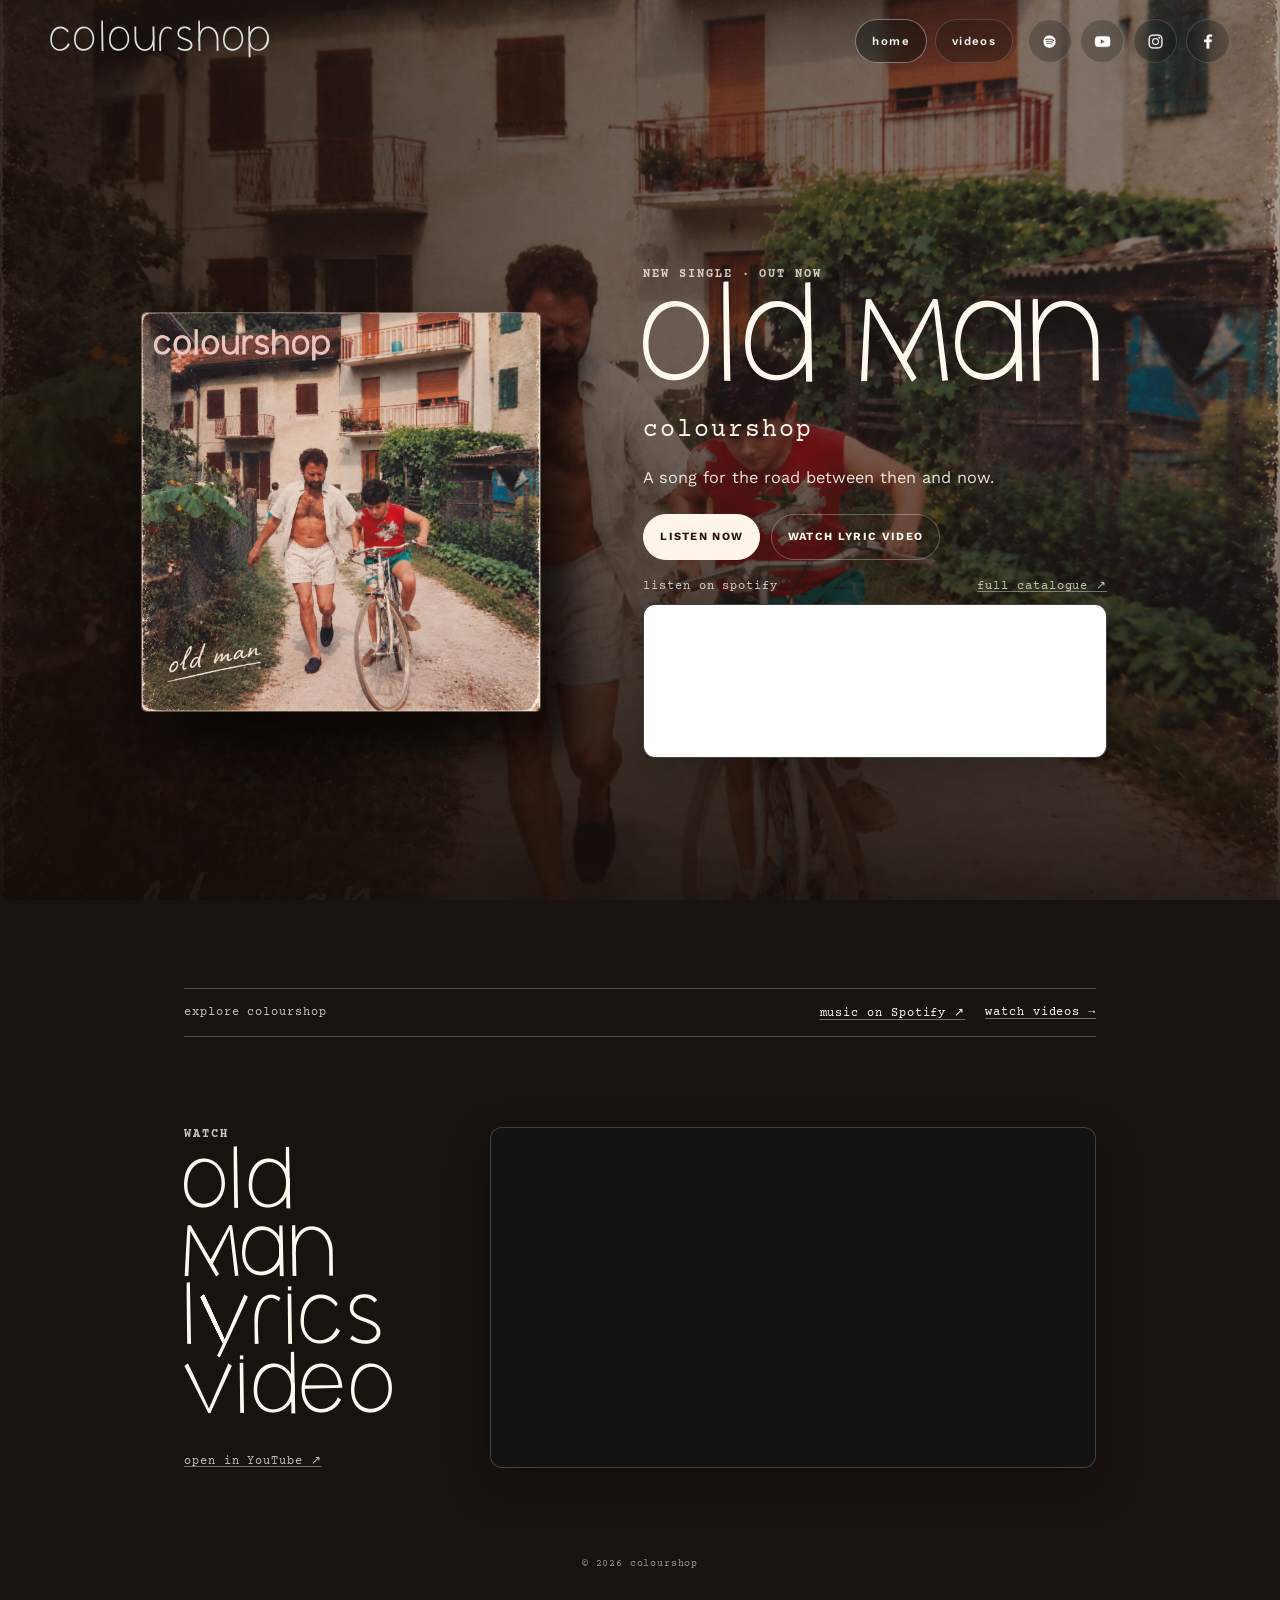
<file: index.html>
<!doctype html>
<html lang="en">
  <head>
    <meta charset="utf-8">
    <meta name="viewport" content="width=device-width, initial-scale=1">
    <title>colourshop — Old Man</title>
    <link rel="canonical" href="https://colourshopmusic.com/">
    <meta
      name="description"
      content="Listen to Old Man, the new single by colourshop, and explore the music and videos."
    >
    <meta name="theme-color" content="#081114">
    <meta property="og:title" content="Old Man — colourshop">
    <meta
      property="og:description"
      content="Listen to Old Man, the new single by colourshop, and explore the music and videos."
    >
    <meta property="og:type" content="website">
    <meta property="og:site_name" content="colourshop">
    <meta property="og:url" content="https://colourshopmusic.com/">
    <meta property="og:image" content="https://colourshopmusic.com/assets/old-man/cover.png">
    <meta property="og:image:alt" content="Old Man single artwork by colourshop">
    <meta name="twitter:card" content="summary_large_image">
    <meta name="twitter:title" content="Old Man — colourshop">
    <meta
      name="twitter:description"
      content="Listen to Old Man, the new single by colourshop, and explore the music and videos."
    >
    <meta name="twitter:image" content="https://colourshopmusic.com/assets/old-man/cover.png">
    <meta name="twitter:image:alt" content="Old Man single artwork by colourshop">
    <link rel="icon" type="image/png" sizes="32x32" href="assets/favicon.png">
    <link rel="icon" href="assets/favicon.ico">
    <link rel="apple-touch-icon" href="assets/apple-touch-icon.png">
    <link rel="preconnect" href="https://fonts.googleapis.com">
    <link rel="preconnect" href="https://fonts.gstatic.com" crossorigin>
    <link
      href="https://fonts.googleapis.com/css2?family=Courier+Prime:wght@400;700&family=Work+Sans:wght@400;500;600;700&display=swap"
      rel="stylesheet"
    >
    <link rel="stylesheet" href="styles.css">
    <script src="site-data.js" defer></script>
    <script src="app.js" defer></script>
  </head>
  <body data-page="home" class="home-release-page">
    <div class="page-shell home-release-shell">
      <video class="home-release-video" autoplay muted loop playsinline poster="assets/old-man/cover.png" aria-hidden="true">
        <source src="assets/old-man/cyclist-loop.mp4" type="video/mp4">
      </video>
      <div class="home-release-overlay" aria-hidden="true"></div>

      <header class="site-header">
        <a class="brand-mark js-brand-mark" href="index.html" aria-label="Go to home">colourshop</a>
        <button
          class="menu-toggle"
          type="button"
          aria-label="Toggle menu"
          aria-controls="header-menu"
          aria-expanded="false"
        >
          <span class="menu-toggle-label">menu</span>
          <span class="menu-toggle-icon" aria-hidden="true">
            <span></span>
            <span></span>
            <span></span>
          </span>
        </button>
        <div class="header-tools" id="header-menu">
          <nav class="site-nav" aria-label="Primary">
            <a class="nav-link is-current" href="index.html">home</a>
            <a class="nav-link" href="videos.html">videos</a>
          </nav>
          <nav class="social-nav" aria-label="Social links">
            <ul class="social-list" id="social-list"></ul>
          </nav>
        </div>
      </header>

      <main class="home-release-home" id="top">
        <section class="home-release-hero" aria-labelledby="home-release-title">
          <div class="home-release-art-wrap">
            <img class="home-release-art" src="assets/old-man/cover.png" width="1254" height="1254" alt="Old Man single artwork by colourshop">
          </div>

          <div class="home-release-details">
            <p class="home-release-eyebrow">new single · out now</p>
            <h1 id="home-release-title">Old Man</h1>
            <p class="home-release-artist">colourshop</p>
            <p class="home-release-copy">A song for the road between then and now.</p>

            <div class="home-release-actions">
              <a class="home-release-action is-primary" href="#listen">listen now</a>
              <a class="home-release-action" href="#watch">watch lyric video</a>
            </div>

            <section class="home-release-listening" id="listen" aria-labelledby="home-spotify-title">
              <div class="home-release-heading">
                <p id="home-spotify-title">listen on spotify</p>
                <a href="https://open.spotify.com/artist/0mDYPJAtrPMVGoYizV9H5j" target="_blank" rel="noreferrer">full catalogue <span aria-hidden="true">↗</span></a>
              </div>
              <div class="home-release-spotify-player">
                <iframe
                  title="Old Man by colourshop on Spotify"
                  src="https://open.spotify.com/embed/album/6I6EpxEYheYLh1aJwRN8vB?utm_source=generator&theme=0"
                  width="100%"
                  height="152"
                  loading="eager"
                  allow="autoplay; clipboard-write; encrypted-media; fullscreen; picture-in-picture"
                ></iframe>
              </div>
            </section>
          </div>
        </section>

        <section class="home-release-explore" aria-label="Explore colourshop">
          <p>explore colourshop</p>
          <div>
            <a href="https://open.spotify.com/artist/0mDYPJAtrPMVGoYizV9H5j" target="_blank" rel="noreferrer">music on Spotify <span aria-hidden="true">↗</span></a>
            <a href="videos.html">watch videos <span aria-hidden="true">→</span></a>
          </div>
        </section>

        <section class="home-release-watch" id="watch" aria-labelledby="home-youtube-title">
          <div class="home-release-watch-copy">
            <p class="home-release-eyebrow">watch</p>
            <h2 id="home-youtube-title">Old Man<br>lyrics video</h2>
            <a href="https://youtu.be/1fKq2vUXxnk?is=Atu0GSUDXbwMgeT8" target="_blank" rel="noreferrer">open in YouTube <span aria-hidden="true">↗</span></a>
          </div>
          <div class="home-release-youtube-player">
            <iframe
              title="Old Man by colourshop on YouTube"
              src="https://www.youtube-nocookie.com/embed/1fKq2vUXxnk?rel=0"
              loading="lazy"
              allow="accelerometer; autoplay; clipboard-write; encrypted-media; gyroscope; picture-in-picture; web-share"
              referrerpolicy="strict-origin-when-cross-origin"
              allowfullscreen
            ></iframe>
          </div>
        </section>

        <p class="home-release-footer">© 2026 colourshop</p>
      </main>
    </div>
  </body>
</html>
</file>
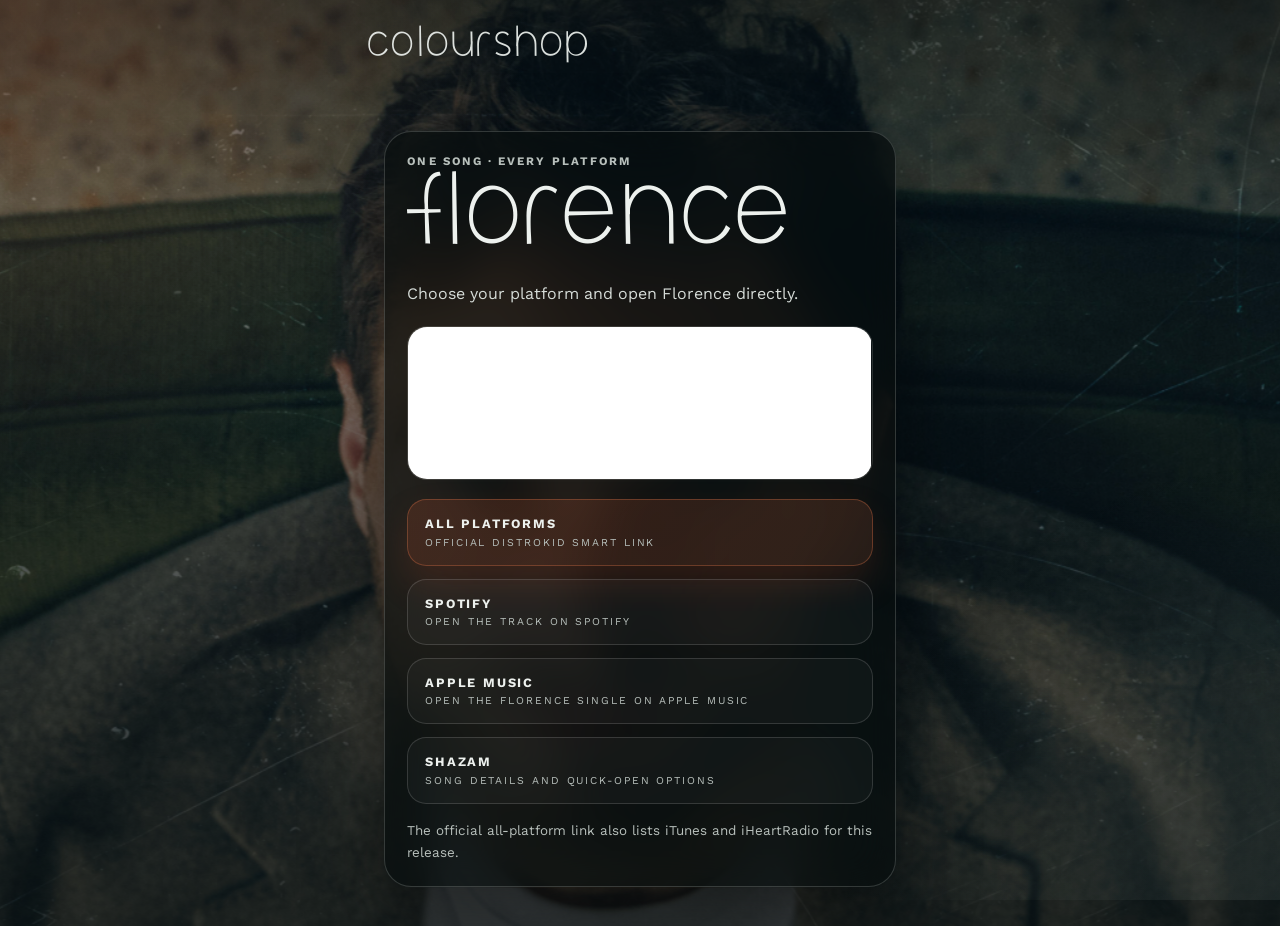
<file: florence/index.html>
<!doctype html>
<html lang="en">
  <head>
    <meta charset="utf-8">
    <meta name="viewport" content="width=device-width, initial-scale=1">
    <title>Florence | colourshop</title>
    <link rel="canonical" href="https://colourshopmusic.com/florence/">
    <meta
      name="description"
      content="One page with streaming links for Florence by colourshop."
    >
    <meta name="theme-color" content="#081114">
    <meta property="og:title" content="Florence | colourshop">
    <meta
      property="og:description"
      content="One page with streaming links for Florence by colourshop."
    >
    <meta property="og:type" content="website">
    <meta property="og:site_name" content="colourshop">
    <meta property="og:url" content="https://colourshopmusic.com/florence/">
    <meta property="og:image" content="https://colourshopmusic.com/assets/share-preview.png">
    <meta property="og:image:width" content="1200">
    <meta property="og:image:height" content="630">
    <meta property="og:image:alt" content="colourshop official music site">
    <meta name="twitter:card" content="summary_large_image">
    <meta name="twitter:title" content="Florence | colourshop">
    <meta
      name="twitter:description"
      content="One page with streaming links for Florence by colourshop."
    >
    <meta name="twitter:image" content="https://colourshopmusic.com/assets/share-preview.png">
    <meta name="twitter:image:alt" content="colourshop official music site">
    <link rel="icon" type="image/png" sizes="32x32" href="../assets/favicon.png">
    <link rel="icon" href="../assets/favicon.ico">
    <link rel="apple-touch-icon" href="../assets/apple-touch-icon.png">
    <link rel="preconnect" href="https://fonts.googleapis.com">
    <link rel="preconnect" href="https://fonts.gstatic.com" crossorigin>
    <link
      href="https://fonts.googleapis.com/css2?family=Courier+Prime:wght@400;700&family=Work+Sans:wght@400;500;600;700&display=swap"
      rel="stylesheet"
    >
    <link rel="stylesheet" href="../styles.css">
    <script src="../site-data.js" defer></script>
    <script src="../app.js" defer></script>
  </head>
  <body data-page="florence">
    <div class="page-shell">
      <div class="page-background" aria-hidden="true"></div>
      <div class="page-wash" aria-hidden="true"></div>

      <main class="song-landing">
        <a class="brand-mark js-brand-mark song-brand" href="../index.html" aria-label="Go to home">
          colourshop
        </a>

        <section class="song-card" aria-labelledby="song-page-title">
          <p class="song-page-kicker" id="song-page-kicker">one song · every platform</p>
          <h1 class="song-link-title" id="song-page-title">Florence</h1>
          <p class="song-link-copy" id="song-page-summary">
            Choose your platform and open Florence directly.
          </p>

          <div class="song-preview">
            <iframe
              id="song-preview-frame"
              loading="lazy"
              allow="autoplay; clipboard-write; encrypted-media; fullscreen; picture-in-picture"
            ></iframe>
          </div>

          <div class="song-link-list" id="song-link-list"></div>
          <p class="song-link-note" id="song-page-note" hidden></p>
        </section>
      </main>
    </div>
  </body>
</html>
</file>
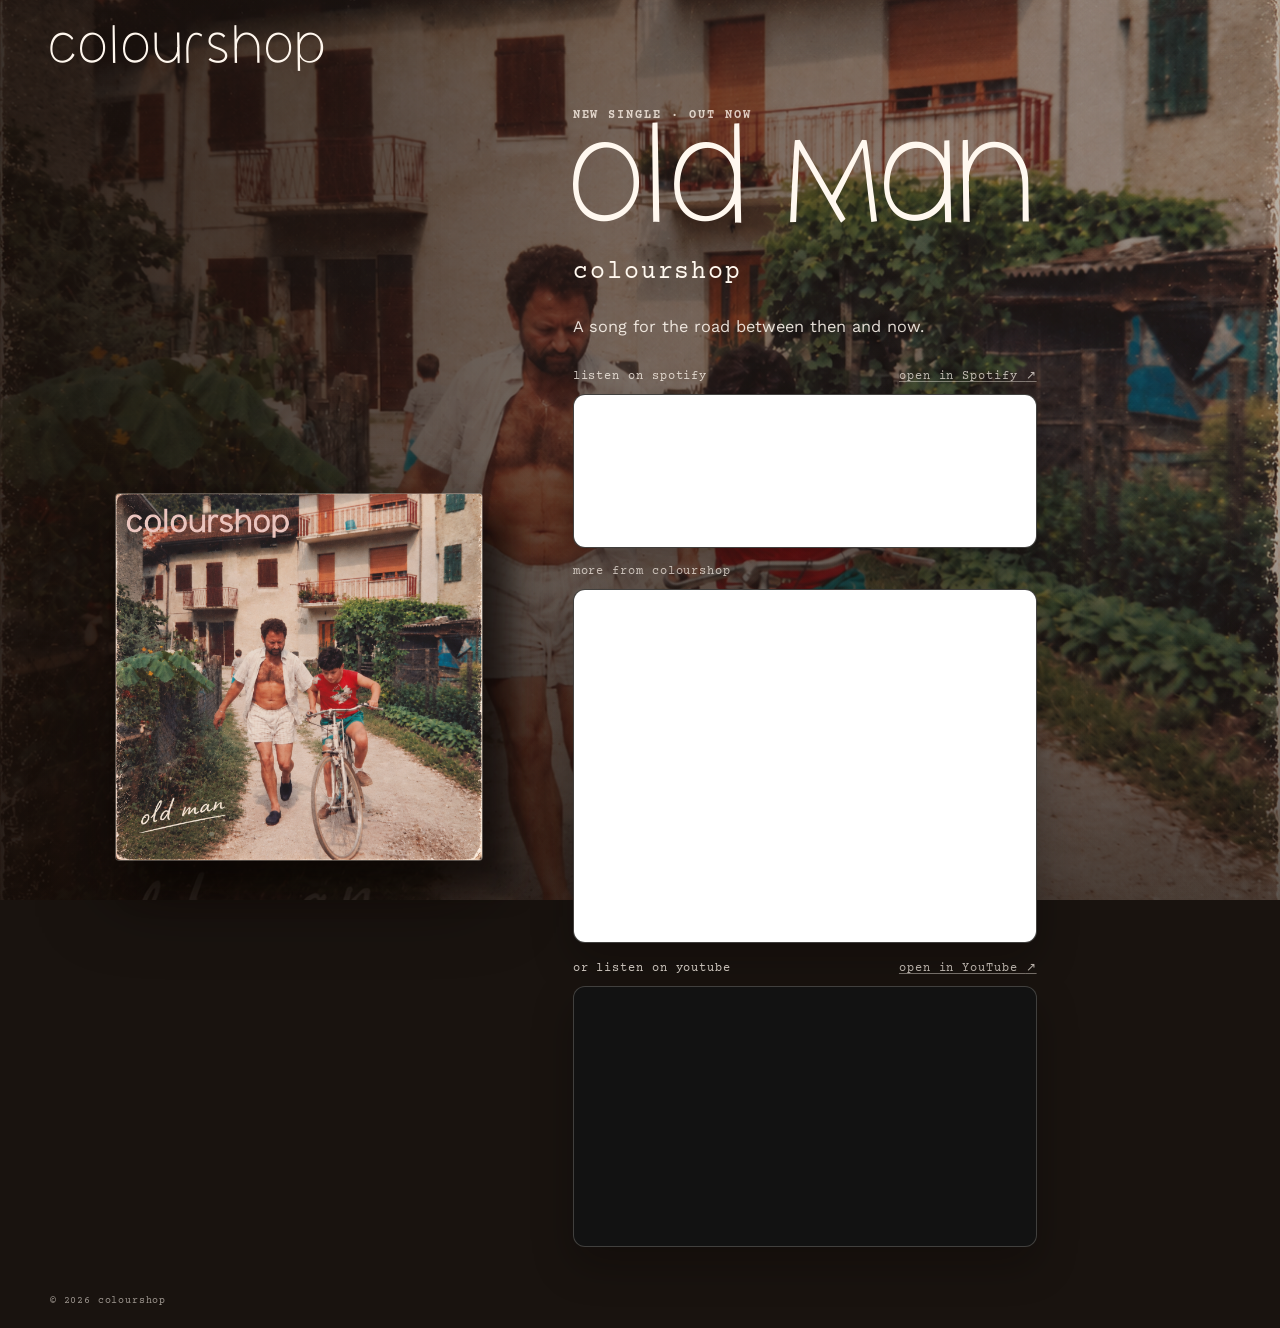
<file: oldman/index.html>
<!doctype html>
<html lang="en">
  <head>
    <meta charset="utf-8">
    <meta name="viewport" content="width=device-width, initial-scale=1">
    <title>Old Man | colourshop</title>
    <link rel="canonical" href="https://colourshopmusic.com/oldman/">
    <meta name="description" content="Listen to Old Man, the new single by colourshop, and explore the full catalogue on Spotify.">
    <meta name="theme-color" content="#241811">
    <meta property="og:title" content="Old Man — colourshop">
    <meta property="og:description" content="Listen to Old Man, the new single by colourshop, on Spotify.">
    <meta property="og:type" content="website">
    <meta property="og:site_name" content="colourshop">
    <meta property="og:url" content="https://colourshopmusic.com/oldman/">
    <meta property="og:image" content="https://colourshopmusic.com/assets/old-man/cover.png">
    <meta property="og:image:alt" content="Old Man single artwork by colourshop">
    <meta name="twitter:card" content="summary_large_image">
    <meta name="twitter:title" content="Old Man — colourshop">
    <meta name="twitter:description" content="Listen to Old Man, the new single by colourshop, on Spotify.">
    <meta name="twitter:image" content="https://colourshopmusic.com/assets/old-man/cover.png">
    <meta name="twitter:image:alt" content="Old Man single artwork by colourshop">
    <link rel="icon" type="image/png" sizes="32x32" href="../assets/favicon.png">
    <link rel="icon" href="../assets/favicon.ico">
    <link rel="apple-touch-icon" href="../assets/apple-touch-icon.png">
    <link rel="preconnect" href="https://fonts.googleapis.com">
    <link rel="preconnect" href="https://fonts.gstatic.com" crossorigin>
    <link href="https://fonts.googleapis.com/css2?family=Courier+Prime:wght@400;700&family=Work+Sans:wght@400;500;600;700&display=swap" rel="stylesheet">
    <link rel="stylesheet" href="../styles.css">
  </head>
  <body class="oldman-page">
    <main class="oldman-landing">
      <video class="oldman-video" autoplay muted loop playsinline poster="../assets/old-man/cover.png" aria-hidden="true">
        <source src="../assets/old-man/cyclist-loop.mp4" type="video/mp4">
      </video>
      <div class="oldman-overlay" aria-hidden="true"></div>

      <a class="oldman-brand" href="../index.html" aria-label="Go to colourshop home">colourshop</a>

      <section class="oldman-content" aria-labelledby="oldman-title">
        <div class="oldman-art-wrap">
          <img class="oldman-art" src="../assets/old-man/cover.png" width="1254" height="1254" alt="Old Man single artwork by colourshop">
        </div>

        <div class="oldman-details">
          <p class="oldman-eyebrow">new single · out now</p>
          <h1 id="oldman-title">Old Man</h1>
          <p class="oldman-artist">colourshop</p>
          <p class="oldman-copy">A song for the road between then and now.</p>

          <section class="oldman-spotify" aria-labelledby="spotify-title">
            <div class="oldman-spotify-heading">
              <p id="spotify-title">listen on spotify</p>
              <a href="https://open.spotify.com/artist/0mDYPJAtrPMVGoYizV9H5j" target="_blank" rel="noreferrer">open in Spotify <span aria-hidden="true">↗</span></a>
            </div>
            <div class="oldman-spotify-player oldman-spotify-player--release">
              <iframe
                title="Old Man by colourshop on Spotify"
                src="https://open.spotify.com/embed/album/6I6EpxEYheYLh1aJwRN8vB?utm_source=generator&theme=0"
                width="100%"
                height="152"
                loading="eager"
                allow="autoplay; clipboard-write; encrypted-media; fullscreen; picture-in-picture"
              ></iframe>
            </div>
            <div class="oldman-spotify-catalogue">
              <p>more from colourshop</p>
              <div class="oldman-spotify-player oldman-spotify-player--artist">
                <iframe
                  title="Colourshop on Spotify"
                  src="https://open.spotify.com/embed/artist/0mDYPJAtrPMVGoYizV9H5j?utm_source=generator&theme=0"
                  width="100%"
                  height="352"
                  loading="lazy"
                  allow="autoplay; clipboard-write; encrypted-media; fullscreen; picture-in-picture"
                ></iframe>
              </div>
            </div>
          </section>

          <section class="oldman-youtube" aria-labelledby="youtube-title">
            <div class="oldman-youtube-heading">
              <p id="youtube-title">or listen on youtube</p>
              <a href="https://youtu.be/1fKq2vUXxnk?is=Atu0GSUDXbwMgeT8" target="_blank" rel="noreferrer">open in YouTube <span aria-hidden="true">↗</span></a>
            </div>
            <div class="oldman-youtube-player">
              <iframe
                title="Old Man by colourshop on YouTube"
                src="https://www.youtube-nocookie.com/embed/1fKq2vUXxnk?rel=0"
                loading="lazy"
                allow="accelerometer; autoplay; clipboard-write; encrypted-media; gyroscope; picture-in-picture; web-share"
                referrerpolicy="strict-origin-when-cross-origin"
                allowfullscreen
              ></iframe>
            </div>
          </section>
        </div>
      </section>

      <p class="oldman-footer">© 2026 colourshop</p>
    </main>
  </body>
</html>
</file>
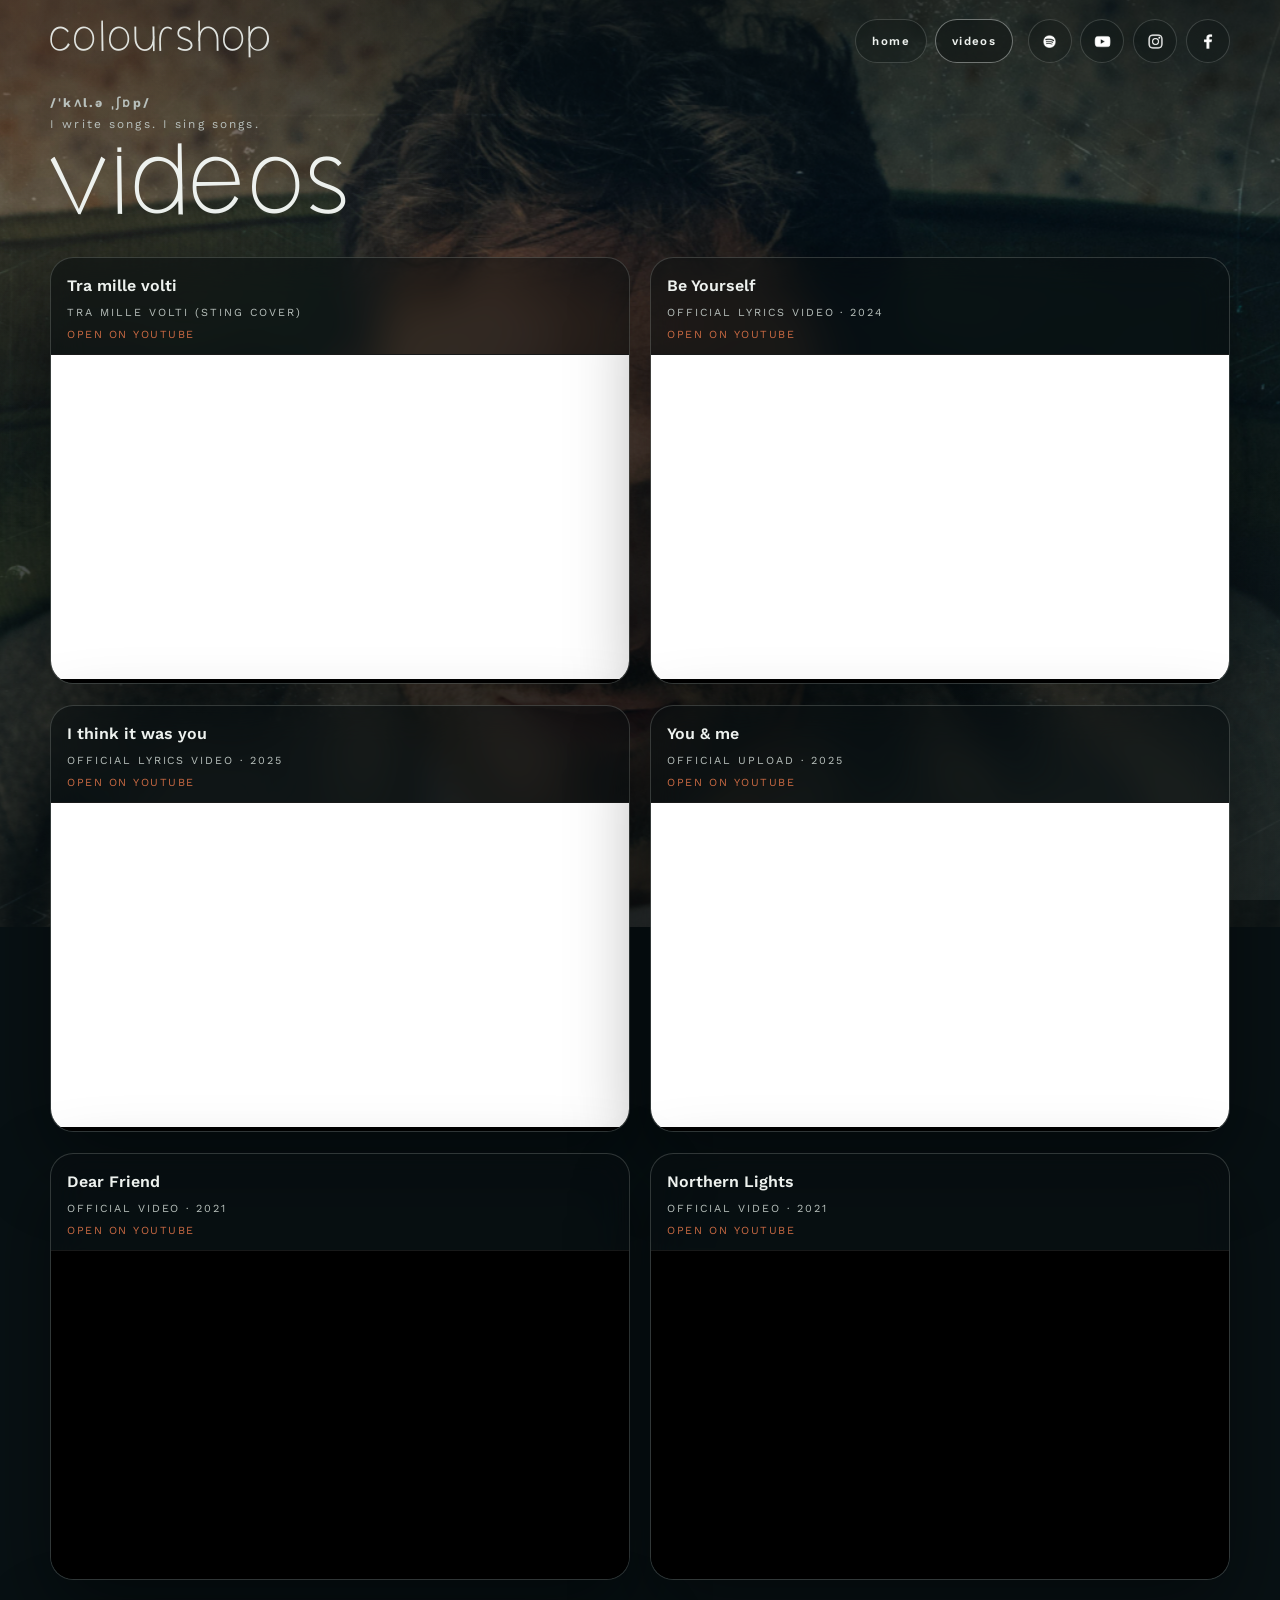
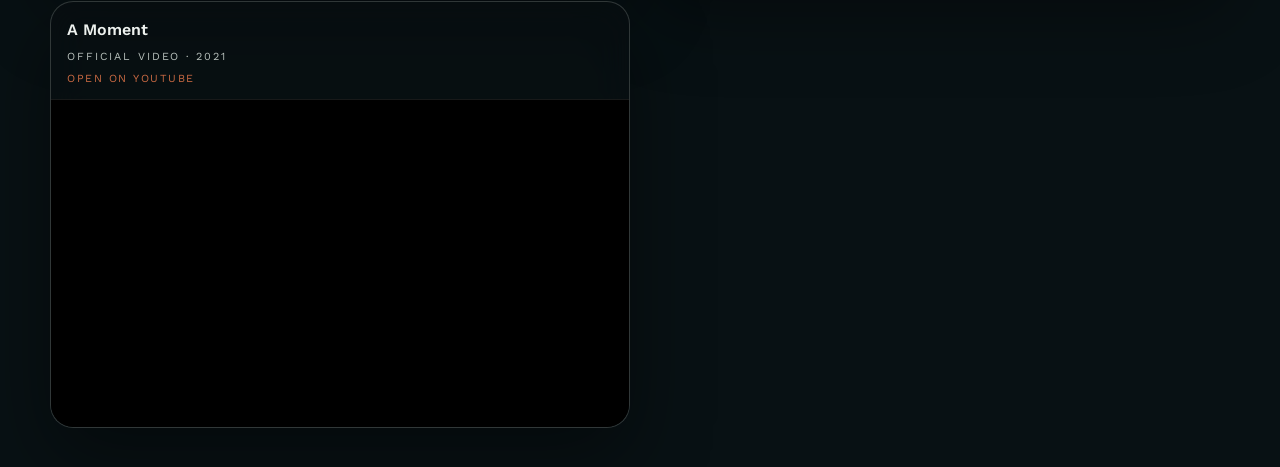
<file: videos.html>
<!doctype html>
<html lang="en">
  <head>
    <meta charset="utf-8">
    <meta name="viewport" content="width=device-width, initial-scale=1">
    <title>colourshop | videos</title>
    <link rel="canonical" href="https://colourshopmusic.com/videos.html">
    <meta
      name="description"
      content="Official Colourshop video page with embedded YouTube videos."
    >
    <meta name="theme-color" content="#081114">
    <meta property="og:title" content="colourshop | videos">
    <meta
      property="og:description"
      content="Official Colourshop video page with embedded YouTube videos."
    >
    <meta property="og:type" content="website">
    <meta property="og:site_name" content="colourshop">
    <meta property="og:url" content="https://colourshopmusic.com/videos.html">
    <meta property="og:image" content="https://colourshopmusic.com/assets/share-preview.png">
    <meta property="og:image:width" content="1200">
    <meta property="og:image:height" content="630">
    <meta property="og:image:alt" content="colourshop official music site">
    <meta name="twitter:card" content="summary_large_image">
    <meta name="twitter:title" content="colourshop | videos">
    <meta
      name="twitter:description"
      content="Official Colourshop video page with embedded YouTube videos."
    >
    <meta name="twitter:image" content="https://colourshopmusic.com/assets/share-preview.png">
    <meta name="twitter:image:alt" content="colourshop official music site">
    <link rel="icon" type="image/png" sizes="32x32" href="assets/favicon.png">
    <link rel="icon" href="assets/favicon.ico">
    <link rel="apple-touch-icon" href="assets/apple-touch-icon.png">
    <link rel="preconnect" href="https://fonts.googleapis.com">
    <link rel="preconnect" href="https://fonts.gstatic.com" crossorigin>
    <link
      href="https://fonts.googleapis.com/css2?family=Courier+Prime:wght@400;700&family=Work+Sans:wght@400;500;600;700&display=swap"
      rel="stylesheet"
    >
    <link rel="stylesheet" href="styles.css">
    <script src="site-data.js" defer></script>
    <script src="app.js" defer></script>
  </head>
  <body data-page="videos">
    <div class="page-shell">
      <div class="page-background" aria-hidden="true"></div>
      <div class="page-wash" aria-hidden="true"></div>

      <header class="site-header">
        <a class="brand-mark js-brand-mark" href="index.html" aria-label="Go to home">colourshop</a>
        <button
          class="menu-toggle"
          type="button"
          aria-label="Toggle menu"
          aria-controls="header-menu"
          aria-expanded="false"
        >
          <span class="menu-toggle-label">menu</span>
          <span class="menu-toggle-icon" aria-hidden="true">
            <span></span>
            <span></span>
            <span></span>
          </span>
        </button>
        <div class="header-tools" id="header-menu">
          <nav class="site-nav" aria-label="Primary">
            <a class="nav-link" href="index.html">home</a>
            <a class="nav-link is-current" href="videos.html">videos</a>
          </nav>
          <nav class="social-nav" aria-label="Social links">
            <ul class="social-list" id="social-list"></ul>
          </nav>
        </div>
      </header>

      <main class="video-page">
        <section class="video-page-copy">
          <p class="phonetic" id="page-phonetic">/ˈskrambl/</p>
          <p class="eyebrow" id="page-eyebrow">i write songs and i sing them</p>
          <h1 class="page-title">videos</h1>
          <p class="page-text" id="video-page-text">
            The same atmosphere, with the songs playing in full.
          </p>
        </section>

        <section class="video-grid" id="video-embed-grid" aria-label="Embedded videos"></section>
      </main>
    </div>
  </body>
</html>
</file>
<file: styles.css>
:root {
  --background-image: url("assets/background.png");
  --bg-950: #081114;
  --bg-900: #111a1d;
  --bg-850: #152225;
  --text-100: #edf1ee;
  --text-200: #d6dcd8;
  --text-300: #b8c0bc;
  --sage-500: #72817b;
  --rust-500: #b54a29;
  --rust-400: #ca6a43;
  --panel-fill: rgba(9, 15, 16, 0.58);
  --panel-border: rgba(237, 241, 238, 0.18);
  --shadow: 0 30px 80px rgba(0, 0, 0, 0.42);
  color-scheme: dark;
}

@font-face {
  font-family: "CAF Brewery";
  src: url("assets/fonts/caf-brewery.woff2") format("woff2");
  font-display: swap;
}

*,
*::before,
*::after {
  box-sizing: border-box;
}

html {
  scroll-behavior: smooth;
}

body {
  margin: 0;
  min-height: 100vh;
  font-family: "Work Sans", sans-serif;
  color: var(--text-100);
  background: var(--bg-950);
}

body.menu-open {
  overflow: hidden;
}

a {
  color: inherit;
}

.page-shell {
  position: relative;
  min-height: 100dvh;
  overflow: hidden;
}

.page-shell::after {
  content: "";
  position: fixed;
  inset: 0;
  z-index: 3;
  pointer-events: none;
  background: rgba(5, 9, 10, 0.54);
  backdrop-filter: blur(10px);
  opacity: 0;
  transition: opacity 180ms ease;
}

body.menu-open .page-shell::after {
  opacity: 1;
}

.page-background,
.page-wash {
  position: fixed;
  inset: 0;
  pointer-events: none;
}

.page-background {
  background-image:
    linear-gradient(
      180deg,
      rgba(7, 12, 13, 0.76) 0%,
      rgba(8, 13, 14, 0.46) 24%,
      rgba(8, 14, 15, 0.82) 100%
    ),
    var(--background-image);
  background-position: center 34%;
  background-repeat: no-repeat;
  background-size: cover;
  transform: scale(1.06);
}

.page-wash {
  background:
    radial-gradient(circle at top left, rgba(202, 106, 67, 0.22), transparent 34%),
    radial-gradient(circle at bottom right, rgba(114, 129, 123, 0.16), transparent 28%);
}

.site-header {
  position: relative;
  z-index: 5;
  display: flex;
  align-items: center;
  justify-content: space-between;
  gap: 1.5rem;
  width: min(1180px, calc(100vw - 2.4rem));
  margin: 0 auto;
  padding: 1.2rem 0 0;
}

.brand-mark {
  text-decoration: none;
  font-family: "CAF Brewery", serif;
  font-size: clamp(2.3rem, 3.2vw, 3.6rem);
  line-height: 1;
  letter-spacing: 0.08em;
  text-transform: lowercase;
  color: rgba(237, 241, 238, 0.92);
}

.menu-toggle {
  display: none;
  align-items: center;
  gap: 0.7rem;
  min-height: 2.75rem;
  padding: 0.72rem 0.95rem 0.72rem 1rem;
  border: 1px solid rgba(237, 241, 238, 0.18);
  border-radius: 999px;
  background: rgba(8, 13, 14, 0.24);
  color: var(--text-100);
  font: inherit;
  text-transform: lowercase;
  letter-spacing: 0.12em;
  font-size: 0.72rem;
  font-weight: 600;
  cursor: pointer;
  backdrop-filter: blur(12px);
  transition:
    transform 180ms ease,
    border-color 180ms ease,
    background-color 180ms ease;
}

.menu-toggle:hover,
.menu-toggle:focus-visible {
  transform: translateY(-1px);
  border-color: rgba(237, 241, 238, 0.42);
  background: rgba(8, 13, 14, 0.42);
}

.menu-toggle-label {
  line-height: 1;
}

.menu-toggle-icon {
  display: grid;
  gap: 0.24rem;
}

.menu-toggle-icon span {
  display: block;
  width: 1rem;
  height: 2px;
  border-radius: 999px;
  background: currentColor;
  transform-origin: center;
  transition:
    transform 180ms ease,
    opacity 180ms ease;
}

.site-header.menu-open .menu-toggle-icon span:nth-child(1) {
  transform: translateY(6px) rotate(45deg);
}

.site-header.menu-open .menu-toggle-icon span:nth-child(2) {
  opacity: 0;
}

.site-header.menu-open .menu-toggle-icon span:nth-child(3) {
  transform: translateY(-6px) rotate(-45deg);
}

.header-tools {
  display: flex;
  align-items: center;
  justify-content: flex-end;
  flex-wrap: wrap;
  gap: 0.9rem;
}

.site-nav {
  display: flex;
  align-items: center;
  gap: 0.5rem;
}

.nav-link,
.social-link {
  border: 1px solid rgba(237, 241, 238, 0.18);
  background: rgba(8, 13, 14, 0.24);
  backdrop-filter: blur(12px);
  transition:
    transform 180ms ease,
    border-color 180ms ease,
    background-color 180ms ease;
}

.nav-link {
  display: inline-flex;
  align-items: center;
  justify-content: center;
  min-height: 2.75rem;
  padding: 0.75rem 1rem;
  border-radius: 999px;
  text-decoration: none;
  text-transform: lowercase;
  letter-spacing: 0.12em;
  font-size: 0.72rem;
  font-weight: 600;
  color: var(--text-100);
}

.nav-link.is-current {
  border-color: rgba(237, 241, 238, 0.42);
  background: rgba(8, 13, 14, 0.42);
}

.nav-link:hover,
.nav-link:focus-visible,
.social-link:hover,
.social-link:focus-visible {
  transform: translateY(-1px);
  border-color: rgba(237, 241, 238, 0.42);
  background: rgba(8, 13, 14, 0.42);
}

.social-list {
  display: flex;
  flex-wrap: wrap;
  gap: 0.55rem;
  list-style: none;
  margin: 0;
  padding: 0;
}

.social-link {
  display: inline-flex;
  align-items: center;
  justify-content: center;
  width: 2.75rem;
  height: 2.75rem;
  border-radius: 999px;
  text-decoration: none;
}

.social-link img {
  width: 1.2rem;
  height: 1.2rem;
  object-fit: contain;
}

.home-grid,
.video-page {
  position: relative;
  z-index: 2;
  width: min(1180px, calc(100vw - 2.4rem));
  margin: 0 auto;
}

.home-grid {
  display: grid;
  place-items: center;
  min-height: calc(100dvh - 5.5rem);
  padding: 2rem 0 2.2rem;
}

.video-page {
  padding: 2rem 0 2.4rem;
}

.song-landing {
  position: relative;
  z-index: 2;
  display: flex;
  flex-direction: column;
  align-items: center;
  justify-content: center;
  width: min(34rem, calc(100vw - 2.4rem));
  min-height: 100dvh;
  margin: 0 auto;
  padding: 1.6rem 0 2.4rem;
}

.song-brand {
  align-self: flex-start;
  margin-bottom: clamp(1.5rem, 8vh, 4rem);
}

.song-card {
  width: min(100%, 32rem);
  padding: 1.4rem;
  border: 1px solid var(--panel-border);
  border-radius: 1.7rem;
  background: rgba(8, 13, 14, 0.7);
  backdrop-filter: blur(20px) saturate(135%);
  box-shadow: var(--shadow);
}

.song-page-kicker,
.song-link-meta {
  letter-spacing: 0.18em;
}

.song-page-kicker {
  margin: 0;
  font-size: 0.72rem;
  font-weight: 700;
  text-transform: uppercase;
  color: var(--text-300);
}

.song-link-title {
  margin: 0.5rem 0 0;
  font-family: "CAF Brewery", serif;
  font-size: clamp(4.2rem, 12vw, 6.1rem);
  font-weight: 400;
  line-height: 0.9;
  letter-spacing: 0.05em;
  text-transform: lowercase;
}

.song-link-copy {
  margin: 1rem 0 0;
  font-size: 1rem;
  line-height: 1.7;
  color: var(--text-200);
}

.song-preview {
  margin-top: 1.2rem;
  overflow: hidden;
  border: 1px solid rgba(237, 241, 238, 0.12);
  border-radius: 1.25rem;
  background: rgba(255, 255, 255, 0.03);
}

.song-preview iframe {
  display: block;
  width: 100%;
  min-height: 152px;
  border: 0;
}

.song-link-list {
  display: grid;
  gap: 0.8rem;
  margin-top: 1.2rem;
}

.song-link-button {
  display: grid;
  gap: 0.28rem;
  padding: 1rem 1.05rem;
  border: 1px solid rgba(237, 241, 238, 0.15);
  border-radius: 1.2rem;
  text-decoration: none;
  background: rgba(255, 255, 255, 0.03);
  transition:
    transform 180ms ease,
    border-color 180ms ease,
    background-color 180ms ease,
    box-shadow 180ms ease;
}

.song-link-button:hover,
.song-link-button:focus-visible {
  transform: translateY(-2px);
  border-color: rgba(237, 241, 238, 0.34);
  background: rgba(255, 255, 255, 0.06);
}

.song-link-button.is-primary {
  border-color: rgba(202, 106, 67, 0.38);
  background: linear-gradient(135deg, rgba(181, 74, 41, 0.22), rgba(202, 106, 67, 0.16));
  box-shadow: 0 18px 36px rgba(181, 74, 41, 0.18);
}

.song-link-label {
  font-size: 0.8rem;
  font-weight: 700;
  letter-spacing: 0.14em;
  text-transform: uppercase;
}

.song-link-meta {
  font-size: 0.66rem;
  text-transform: uppercase;
  color: var(--text-300);
}

.song-link-note {
  margin: 1rem 0 0;
  font-size: 0.84rem;
  line-height: 1.65;
  color: var(--text-300);
}

/* Old Man release page */
.oldman-page {
  background: #19130f;
}

.oldman-landing {
  position: relative;
  isolation: isolate;
  display: flex;
  flex-direction: column;
  min-height: 100dvh;
  overflow: hidden;
  color: #fff8ef;
}

.oldman-video,
.oldman-overlay {
  position: fixed;
  inset: 0;
  width: 100%;
  height: 100%;
}

.oldman-video {
  z-index: -2;
  object-fit: cover;
  object-position: center;
}

.oldman-overlay {
  z-index: -1;
  background:
    linear-gradient(90deg, rgba(22, 13, 8, 0.84) 0%, rgba(22, 13, 8, 0.53) 49%, rgba(22, 13, 8, 0.31) 100%),
    linear-gradient(0deg, rgba(16, 10, 7, 0.55), transparent 50%);
}

.oldman-brand {
  position: relative;
  z-index: 1;
  width: min(1180px, calc(100vw - 3rem));
  margin: 0 auto;
  padding-top: 1.55rem;
  color: #fff7ee;
  font-family: "CAF Brewery", serif;
  font-size: clamp(2.25rem, 4vw, 3.6rem);
  line-height: 1;
  letter-spacing: 0.08em;
  text-decoration: none;
}

.oldman-content {
  display: grid;
  grid-template-columns: minmax(13rem, 23rem) minmax(16rem, 31rem);
  align-items: center;
  gap: clamp(2rem, 7vw, 6rem);
  width: min(1050px, calc(100vw - 3rem));
  margin: auto;
  padding: 2rem 0 3rem;
}

.oldman-art-wrap {
  position: relative;
  aspect-ratio: 1 / 1;
}

.oldman-art-wrap::after {
  content: "";
  position: absolute;
  inset: 6% -7% -7% 7%;
  z-index: -1;
  border-radius: 0.25rem;
  background: rgba(12, 7, 5, 0.62);
  filter: blur(14px);
}

.oldman-art {
  display: block;
  width: 100%;
  height: 100%;
  aspect-ratio: 1 / 1;
  object-fit: cover;
  border: 1px solid rgba(255, 247, 238, 0.28);
  border-radius: 0.25rem;
  box-shadow: 0 2rem 4.5rem rgba(7, 4, 2, 0.5);
}

.oldman-details {
  max-width: 31rem;
}

.oldman-eyebrow,
.oldman-artist,
.oldman-spotify-heading,
.oldman-spotify-catalogue > p,
.oldman-footer {
  font-family: "Courier Prime", "Courier New", monospace;
}

/* Home page release spotlight */
.home-release-page {
  background: #19130f;
}

.home-release-shell {
  isolation: isolate;
  color: #fff8ef;
}

.home-release-video,
.home-release-overlay {
  position: fixed;
  inset: 0;
  width: 100%;
  height: 100%;
}

.home-release-video {
  z-index: -2;
  object-fit: cover;
  object-position: center;
}

.home-release-overlay {
  z-index: -1;
  background:
    linear-gradient(90deg, rgba(22, 13, 8, 0.86) 0%, rgba(22, 13, 8, 0.58) 48%, rgba(22, 13, 8, 0.38) 100%),
    linear-gradient(0deg, rgba(16, 10, 7, 0.8), transparent 55%);
}

.home-release-header .nav-link,
.home-release-header .social-link,
.home-release-header .menu-toggle {
  border-color: rgba(255, 247, 238, 0.2);
  background: rgba(22, 13, 8, 0.32);
  color: #fff8ef;
}

.home-release-header .nav-link.is-current,
.home-release-header .nav-link:hover,
.home-release-header .nav-link:focus-visible,
.home-release-header .social-link:hover,
.home-release-header .social-link:focus-visible,
.home-release-header .menu-toggle:hover,
.home-release-header .menu-toggle:focus-visible {
  border-color: rgba(255, 247, 238, 0.48);
  background: rgba(22, 13, 8, 0.58);
}

.home-release-home {
  position: relative;
  z-index: 2;
  width: min(1080px, calc(100vw - 3rem));
  margin: 0 auto;
  padding: clamp(2.5rem, 7vh, 5.5rem) 0 1.4rem;
}

.home-release-hero {
  display: grid;
  grid-template-columns: minmax(15rem, 25rem) minmax(18rem, 31rem);
  align-items: center;
  justify-content: center;
  gap: clamp(2.5rem, 8vw, 7rem);
  min-height: calc(100dvh - 8rem);
}

.home-release-art-wrap {
  position: relative;
  aspect-ratio: 1;
}

.home-release-art-wrap::after {
  content: "";
  position: absolute;
  inset: 7% -8% -8% 8%;
  z-index: -1;
  border-radius: 0.35rem;
  background: rgba(12, 7, 5, 0.66);
  filter: blur(16px);
}

.home-release-art {
  display: block;
  width: 100%;
  height: 100%;
  object-fit: cover;
  border: 1px solid rgba(255, 247, 238, 0.3);
  border-radius: 0.35rem;
  box-shadow: 0 2rem 4.5rem rgba(7, 4, 2, 0.52);
}

.home-release-details {
  max-width: 31rem;
}

.home-release-eyebrow,
.home-release-artist,
.home-release-heading,
.home-release-explore,
.home-release-footer {
  font-family: "Courier Prime", "Courier New", monospace;
}

.home-release-eyebrow {
  margin: 0;
  color: rgba(255, 245, 235, 0.78);
  font-size: 0.76rem;
  font-weight: 700;
  letter-spacing: 0.16em;
  text-transform: uppercase;
}

.home-release-details h1 {
  margin: 0.75rem 0 0;
  font-family: "CAF Brewery", serif;
  font-size: clamp(4.8rem, 11vw, 8.4rem);
  font-weight: 400;
  line-height: 0.82;
  letter-spacing: 0.035em;
  text-transform: lowercase;
}

.home-release-artist {
  margin: 0.9rem 0 0;
  font-size: clamp(1.15rem, 2.2vw, 1.55rem);
  letter-spacing: 0.08em;
}

.home-release-copy {
  max-width: 27rem;
  margin: 1.3rem 0 0;
  color: rgba(255, 248, 240, 0.9);
  font-size: 1.02rem;
  line-height: 1.6;
}

.home-release-actions {
  display: flex;
  flex-wrap: wrap;
  gap: 0.65rem;
  margin-top: 1.4rem;
}

.home-release-action {
  display: inline-flex;
  align-items: center;
  justify-content: center;
  min-height: 2.9rem;
  padding: 0.75rem 1rem;
  border: 1px solid rgba(255, 247, 238, 0.3);
  border-radius: 999px;
  color: #fff8ef;
  font-size: 0.69rem;
  font-weight: 700;
  letter-spacing: 0.12em;
  text-decoration: none;
  text-transform: uppercase;
  transition: transform 180ms ease, background-color 180ms ease, border-color 180ms ease;
}

.home-release-action.is-primary {
  border-color: #fff5eb;
  background: #fff5eb;
  color: #2b1610;
}

.home-release-action:hover,
.home-release-action:focus-visible {
  transform: translateY(-2px);
  border-color: #ffffff;
  background: rgba(255, 248, 240, 0.12);
}

.home-release-action.is-primary:hover,
.home-release-action.is-primary:focus-visible {
  background: #ffffff;
}

.home-release-listening {
  width: min(100%, 29rem);
  margin-top: 1.15rem;
}

.home-release-heading {
  display: flex;
  align-items: baseline;
  justify-content: space-between;
  gap: 1rem;
  margin-bottom: 0.65rem;
  color: rgba(255, 247, 238, 0.78);
  font-size: 0.72rem;
  letter-spacing: 0.08em;
}

.home-release-heading p {
  margin: 0;
}

.home-release-heading a,
.home-release-watch-copy a {
  color: rgba(255, 247, 238, 0.74);
  text-decoration-color: rgba(255, 247, 238, 0.4);
  text-underline-offset: 0.2em;
  transition: color 180ms ease, text-decoration-color 180ms ease;
}

.home-release-heading a:hover,
.home-release-heading a:focus-visible,
.home-release-watch-copy a:hover,
.home-release-watch-copy a:focus-visible {
  color: #ffffff;
  text-decoration-color: currentColor;
}

.home-release-spotify-player {
  overflow: hidden;
  border: 1px solid rgba(255, 247, 238, 0.2);
  border-radius: 0.75rem;
  background: #121212;
  box-shadow: 0 1.1rem 2.5rem rgba(7, 4, 2, 0.28);
}

.home-release-spotify-player iframe,
.home-release-youtube-player iframe {
  display: block;
  width: 100%;
  border: 0;
}

.home-release-explore {
  display: flex;
  align-items: center;
  justify-content: space-between;
  gap: 1.2rem;
  width: min(100%, 57rem);
  margin: clamp(3.5rem, 10vh, 7rem) auto;
  padding: 1rem 0;
  border-top: 1px solid rgba(255, 247, 238, 0.24);
  border-bottom: 1px solid rgba(255, 247, 238, 0.24);
  color: rgba(255, 247, 238, 0.76);
  font-size: 0.72rem;
  letter-spacing: 0.08em;
}

.home-release-explore p {
  margin: 0;
}

.home-release-explore div {
  display: flex;
  flex-wrap: wrap;
  justify-content: flex-end;
  gap: 0.75rem 1.25rem;
}

.home-release-explore a {
  color: #fff8ef;
  text-decoration-color: rgba(255, 247, 238, 0.4);
  text-underline-offset: 0.25em;
}

.home-release-watch {
  display: grid;
  grid-template-columns: minmax(13rem, 0.55fr) minmax(20rem, 1.45fr);
  align-items: center;
  gap: clamp(1.5rem, 6vw, 5rem);
  width: min(100%, 57rem);
  margin: 0 auto;
  padding-bottom: clamp(3rem, 10vh, 7rem);
}

.home-release-watch-copy h2 {
  margin: 0.8rem 0 1.4rem;
  font-family: "CAF Brewery", serif;
  font-size: clamp(3rem, 7vw, 5.2rem);
  font-weight: 400;
  line-height: 0.82;
  letter-spacing: 0.04em;
  text-transform: lowercase;
}

.home-release-watch-copy a {
  font-family: "Courier Prime", "Courier New", monospace;
  font-size: 0.72rem;
  letter-spacing: 0.08em;
}

.home-release-youtube-player {
  aspect-ratio: 16 / 9;
  overflow: hidden;
  border: 1px solid rgba(255, 247, 238, 0.2);
  border-radius: 0.75rem;
  background: #121212;
  box-shadow: 0 1.1rem 2.5rem rgba(7, 4, 2, 0.28);
}

.home-release-youtube-player iframe {
  height: 100%;
}

.home-release-footer {
  margin: 0;
  padding-bottom: 1.35rem;
  color: rgba(255, 247, 238, 0.58);
  font-size: 0.65rem;
  letter-spacing: 0.08em;
  text-align: center;
}

.oldman-eyebrow {
  margin: 0;
  color: rgba(255, 245, 235, 0.78);
  font-size: 0.76rem;
  font-weight: 700;
  letter-spacing: 0.16em;
  text-transform: uppercase;
}

.oldman-details h1 {
  margin: 0.75rem 0 0;
  font-family: "CAF Brewery", serif;
  font-size: clamp(4.8rem, 11vw, 8.4rem);
  font-weight: 400;
  line-height: 0.82;
  letter-spacing: 0.035em;
  text-transform: lowercase;
  text-wrap: balance;
}

.oldman-artist {
  margin: 0.9rem 0 0;
  font-size: clamp(1.15rem, 2.2vw, 1.55rem);
  letter-spacing: 0.08em;
}

.oldman-copy {
  max-width: 27rem;
  margin: 1.75rem 0 0;
  color: rgba(255, 248, 240, 0.88);
  font-size: 1.02rem;
  line-height: 1.6;
}

.oldman-spotify {
  width: min(100%, 29rem);
  margin-top: 1.8rem;
}

.oldman-spotify-heading,
.oldman-spotify-catalogue > p,
.oldman-youtube-heading {
  font-family: "Courier Prime", "Courier New", monospace;
  font-size: 0.72rem;
  letter-spacing: 0.08em;
}

.oldman-spotify-heading,
.oldman-youtube-heading {
  display: flex;
  align-items: baseline;
  justify-content: space-between;
  gap: 1rem;
  margin-bottom: 0.65rem;
  color: rgba(255, 247, 238, 0.78);
}

.oldman-spotify-heading p,
.oldman-youtube-heading p,
.oldman-spotify-catalogue > p {
  margin: 0;
}

.oldman-spotify-heading a,
.oldman-youtube-heading a {
  flex: none;
  color: rgba(255, 247, 238, 0.7);
  text-decoration-color: rgba(255, 247, 238, 0.4);
  text-underline-offset: 0.2em;
  transition: color 180ms ease, text-decoration-color 180ms ease;
}

.oldman-spotify-heading a:hover,
.oldman-spotify-heading a:focus-visible,
.oldman-youtube-heading a:hover,
.oldman-youtube-heading a:focus-visible {
  color: #ffffff;
  text-decoration-color: currentColor;
}

.oldman-spotify-player {
  overflow: hidden;
  border: 1px solid rgba(255, 247, 238, 0.2);
  border-radius: 0.75rem;
  background: #121212;
  box-shadow: 0 1.1rem 2.5rem rgba(7, 4, 2, 0.28);
}

.oldman-spotify-player iframe {
  display: block;
  width: 100%;
  border: 0;
}

.oldman-spotify-catalogue {
  margin-top: 1.1rem;
}

.oldman-spotify-catalogue > p {
  margin-bottom: 0.65rem;
  color: rgba(255, 247, 238, 0.7);
}

.oldman-youtube {
  width: min(100%, 29rem);
  margin-top: 1.1rem;
}

.oldman-youtube-player {
  aspect-ratio: 16 / 9;
  overflow: hidden;
  border: 1px solid rgba(255, 247, 238, 0.2);
  border-radius: 0.75rem;
  background: #121212;
  box-shadow: 0 1.1rem 2.5rem rgba(7, 4, 2, 0.28);
}

.oldman-youtube-player iframe {
  display: block;
  width: 100%;
  height: 100%;
  border: 0;
}

.oldman-footer {
  position: relative;
  width: min(1180px, calc(100vw - 3rem));
  margin: 0 auto;
  padding-bottom: 1.35rem;
  color: rgba(255, 247, 238, 0.58);
  font-size: 0.65rem;
  letter-spacing: 0.08em;
}

.hero-copy {
  display: grid;
  justify-items: center;
  max-width: 60rem;
  padding: 0;
  text-align: center;
}

.hero-copy-main {
  display: grid;
  justify-items: center;
}

.phonetic,
.eyebrow,
.panel-kicker,
.video-preview-meta,
.video-card-meta {
  letter-spacing: 0.18em;
}

.phonetic {
  margin: 0 0 0.45rem;
  font-size: 0.78rem;
  font-weight: 700;
  color: var(--text-300);
}

.eyebrow,
.panel-kicker {
  margin: 0 0 1rem;
  font-size: 0.74rem;
  color: var(--text-300);
}

.hero-title,
.page-title,
.panel-title {
  margin: 0;
  font-family: "CAF Brewery", serif;
  font-weight: 400;
  line-height: 0.9;
  letter-spacing: 0.06em;
  text-transform: lowercase;
}

.hero-title {
  font-size: clamp(4.8rem, 12vw, 8.8rem);
  text-wrap: balance;
}

.release-inline {
  margin: 1.1rem 0 0;
}

.release-inline-title,
.release-inline-date {
  margin: 0;
  font-family: "Courier Prime", "Courier New", monospace;
  font-weight: 400;
  text-transform: none;
}

.release-inline-title {
  font-size: clamp(1.5rem, 3vw, 2.2rem);
  letter-spacing: 0.04em;
  color: var(--text-100);
}

.release-inline-date {
  margin-top: 0.3rem;
  font-size: clamp(0.98rem, 1.8vw, 1.18rem);
  letter-spacing: 0.12em;
  color: var(--text-300);
}

.page-title {
  font-size: clamp(4rem, 9vw, 6rem);
}

.panel-title {
  font-size: 2.2rem;
}

.hero-text {
  max-width: 34rem;
  margin: 1.15rem 0 0;
  margin-inline: auto;
  font-size: 1rem;
  line-height: 1.75;
  color: var(--text-200);
}

.page-text {
  max-width: 40rem;
  margin: 1rem 0 0;
  font-size: 1rem;
  line-height: 1.75;
  color: var(--text-200);
}

.hero-actions {
  display: flex;
  flex-wrap: wrap;
  justify-content: center;
  gap: 0.85rem;
  margin-top: 1.35rem;
}

.button {
  display: inline-flex;
  align-items: center;
  justify-content: center;
  min-height: 3.4rem;
  padding: 0.9rem 1.45rem;
  border-radius: 999px;
  border: 1px solid transparent;
  text-decoration: none;
  text-transform: uppercase;
  letter-spacing: 0.14em;
  font-size: 0.78rem;
  font-weight: 600;
  color: var(--text-100);
  transition:
    transform 180ms ease,
    border-color 180ms ease,
    box-shadow 180ms ease,
    filter 180ms ease,
    background-color 180ms ease;
}

.button-primary {
  background: linear-gradient(135deg, var(--rust-500), var(--rust-400));
  box-shadow: 0 18px 40px rgba(181, 74, 41, 0.28);
}

.button-secondary {
  border-color: rgba(237, 241, 238, 0.2);
  background: rgba(8, 13, 14, 0.24);
  backdrop-filter: blur(12px);
}

.button:hover,
.button:focus-visible {
  transform: translateY(-1px);
}

.button-primary:hover,
.button-primary:focus-visible {
  box-shadow: 0 22px 50px rgba(181, 74, 41, 0.34);
  filter: saturate(1.06);
}

.button-secondary:hover,
.button-secondary:focus-visible {
  border-color: rgba(237, 241, 238, 0.42);
  background: rgba(8, 13, 14, 0.42);
}

.button.is-disabled {
  cursor: not-allowed;
  opacity: 0.8;
  pointer-events: none;
}

.listen-note {
  flex-basis: 100%;
  max-width: 26rem;
  margin: 0.8rem 0 0;
  margin-inline: auto;
  font-size: 0.88rem;
  line-height: 1.6;
  text-align: center;
  color: var(--text-300);
}

.video-panel {
  padding: 1.4rem;
  border: 1px solid var(--panel-border);
  border-radius: 1.6rem;
  background: var(--panel-fill);
  backdrop-filter: blur(18px) saturate(130%);
  box-shadow: var(--shadow);
}

.video-panel-head {
  margin-bottom: 1rem;
}

.video-preview-list {
  display: grid;
  gap: 0.75rem;
  list-style: none;
  margin: 0;
  padding: 0;
}

.video-preview-link {
  display: grid;
  gap: 0.35rem;
  padding: 0.95rem 1rem;
  border: 1px solid rgba(237, 241, 238, 0.12);
  border-radius: 1.1rem;
  text-decoration: none;
  background: rgba(255, 255, 255, 0.03);
  transition:
    transform 180ms ease,
    border-color 180ms ease,
    background-color 180ms ease;
}

.video-preview-link:hover,
.video-preview-link:focus-visible {
  transform: translateX(3px);
  border-color: rgba(202, 106, 67, 0.55);
  background: rgba(255, 255, 255, 0.06);
}

.video-preview-title,
.video-card-title {
  margin: 0;
  font-size: 1rem;
  font-weight: 600;
  line-height: 1.45;
}

.video-preview-meta,
.video-card-meta {
  margin: 0;
  font-size: 0.68rem;
  text-transform: uppercase;
  color: var(--text-300);
}

.video-page-copy {
  max-width: 40rem;
  margin-bottom: 1.45rem;
}

.video-grid {
  display: grid;
  grid-template-columns: repeat(2, minmax(0, 1fr));
  gap: 1.3rem;
}

.video-card {
  overflow: hidden;
  border: 1px solid var(--panel-border);
  border-radius: 1.45rem;
  background: var(--panel-fill);
  backdrop-filter: blur(18px) saturate(130%);
  box-shadow: var(--shadow);
}

.video-card-body {
  display: grid;
  gap: 0.55rem;
  padding: 1rem 1rem 0.85rem;
}

.video-card-link {
  display: inline-flex;
  width: fit-content;
  text-decoration: none;
  text-transform: uppercase;
  letter-spacing: 0.14em;
  font-size: 0.68rem;
  color: var(--rust-400);
}

.video-frame {
  aspect-ratio: 16 / 9;
  border-top: 1px solid rgba(237, 241, 238, 0.1);
  background: #000;
}

.video-frame iframe {
  width: 100%;
  height: 100%;
  border: 0;
}

.sr-only {
  position: absolute;
  width: 1px;
  height: 1px;
  padding: 0;
  margin: -1px;
  overflow: hidden;
  clip: rect(0, 0, 0, 0);
  white-space: nowrap;
  border: 0;
}

@media (max-width: 960px) {
  .site-header {
    gap: 1rem;
  }

  .home-grid {
    padding: 1.5rem 0 2rem;
  }

  .hero-copy {
    max-width: min(100%, 44rem);
  }

  .video-panel {
    width: 100%;
  }

  .video-grid {
    grid-template-columns: 1fr;
  }
}

@media (max-width: 720px) {
  .site-header,
  .home-grid,
  .video-page,
  .song-landing {
    width: min(100vw - 1.4rem, 100%);
  }

  .site-header {
    align-items: center;
    gap: 0.9rem;
    padding-top: 1rem;
  }

  .brand-mark {
    display: inline-flex;
    align-items: center;
    justify-content: center;
    min-width: 2.2rem;
    font-size: 0;
    letter-spacing: 0;
  }

  .brand-mark::after {
    content: attr(data-short-brand);
    font-size: clamp(2rem, 13vw, 3rem);
    line-height: 1;
  }

  .menu-toggle {
    display: inline-flex;
  }

  .header-tools {
    position: absolute;
    top: calc(100% + 0.75rem);
    right: 0;
    left: 0;
    z-index: 6;
    display: grid;
    justify-items: stretch;
    gap: 0.95rem;
    padding: 1rem;
    border: 1px solid var(--panel-border);
    border-radius: 1.35rem;
    background: rgba(8, 13, 14, 0.97);
    backdrop-filter: blur(28px) saturate(120%);
    box-shadow: 0 24px 60px rgba(0, 0, 0, 0.48);
    opacity: 0;
    visibility: hidden;
    pointer-events: none;
    transform: translateY(-0.6rem);
    transition:
      opacity 180ms ease,
      transform 180ms ease,
      visibility 180ms ease;
  }

  .site-header.menu-open .header-tools {
    opacity: 1;
    visibility: visible;
    pointer-events: auto;
    transform: translateY(0);
  }

  .site-nav {
    display: grid;
    gap: 0.55rem;
  }

  .nav-link {
    width: 100%;
    min-height: 2.95rem;
    padding-inline: 0.85rem;
    font-size: 0.68rem;
  }

  .social-list {
    display: grid;
    grid-template-columns: repeat(4, minmax(0, 1fr));
    gap: 0.5rem;
  }

  .social-link {
    width: 100%;
    height: auto;
    min-height: 2.8rem;
    aspect-ratio: 1;
  }

  .social-link img {
    width: 1.05rem;
    height: 1.05rem;
  }

  .home-grid {
    place-items: stretch;
    min-height: calc(100dvh - 5rem);
    padding: 0.75rem 0 0.5rem;
  }

  .hero-copy {
    display: flex;
    flex-direction: column;
    justify-content: flex-start;
    max-width: none;
    min-height: calc(100dvh - 6.3rem);
    padding-top: clamp(2.2rem, 9vh, 4.5rem);
  }

  .hero-copy-main {
    width: 100%;
  }

  .hero-text {
    font-size: 0.96rem;
    line-height: 1.68;
  }

  .hero-title {
    font-size: clamp(3.4rem, 18vw, 5.8rem);
    letter-spacing: 0.04em;
  }

  .page-title {
    font-size: clamp(3.2rem, 16vw, 5rem);
    letter-spacing: 0.04em;
  }

  .page-text {
    font-size: 0.94rem;
    line-height: 1.68;
  }

  .song-landing {
    justify-content: flex-start;
    padding: 1.1rem 0 2rem;
  }

  .song-brand {
    margin-bottom: 1.2rem;
  }

  .song-card {
    padding: 1.1rem;
    border-radius: 1.3rem;
  }

  .song-link-title {
    font-size: clamp(3.6rem, 18vw, 5rem);
  }

  .song-link-copy {
    font-size: 0.95rem;
    line-height: 1.65;
  }

  .song-preview iframe {
    min-height: 152px;
  }

  .song-link-button {
    padding: 0.95rem 0.95rem 0.9rem;
  }

  .hero-actions {
    width: 100%;
    margin-top: auto;
    padding-top: clamp(3rem, 18vh, 7rem);
    padding-bottom: clamp(1.4rem, 8vh, 3rem);
  }

  .button {
    width: min(100%, 19rem);
  }

  .video-panel {
    padding: 1rem;
    border-radius: 1.2rem;
  }

  .video-card {
    border-radius: 1.2rem;
  }

  .oldman-brand,
  .oldman-content,
  .oldman-footer {
    width: min(100vw - 2rem, 100%);
  }

  .oldman-brand {
    padding-top: 1.1rem;
    font-size: 2.35rem;
  }

  .oldman-content {
    grid-template-columns: minmax(0, 20rem);
    justify-content: center;
    gap: 1.8rem;
    margin-top: 0;
    padding: 1.5rem 0 2rem;
  }

  .oldman-details {
    text-align: center;
  }

  .oldman-eyebrow {
    font-size: 0.66rem;
  }

  .oldman-details h1 {
    margin-top: 0.6rem;
    font-size: clamp(4.5rem, 22vw, 6.4rem);
  }

  .oldman-copy {
    margin: 1.15rem auto 0;
    font-size: 0.95rem;
  }

  .oldman-spotify {
    width: 100%;
    margin-top: 1.35rem;
  }

  .oldman-spotify-heading,
  .oldman-youtube-heading {
    align-items: center;
    gap: 0.75rem;
    font-size: 0.66rem;
  }

  .oldman-spotify-heading a,
  .oldman-youtube-heading a {
    text-align: right;
  }

  .oldman-spotify-catalogue {
    margin-top: 1rem;
  }

  .oldman-spotify-player,
  .oldman-youtube-player {
    border-radius: 0.6rem;
  }

  .oldman-footer {
    padding-bottom: 1rem;
    text-align: center;
  }

  .oldman-overlay {
    background:
      linear-gradient(180deg, rgba(22, 13, 8, 0.62), rgba(22, 13, 8, 0.7)),
      linear-gradient(90deg, rgba(22, 13, 8, 0.56), rgba(22, 13, 8, 0.28));
  }

  .home-release-header .brand-mark {
    display: inline-flex;
    align-items: center;
    justify-content: center;
    min-width: 0;
    font-size: 2.35rem;
    letter-spacing: 0.08em;
  }

  .home-release-header .brand-mark::after {
    content: none;
  }

  .home-release-home {
    width: min(100vw - 2rem, 100%);
    padding: 1.5rem 0 1rem;
  }

  .home-release-hero {
    grid-template-columns: minmax(0, 20rem);
    justify-content: center;
    gap: 1.8rem;
    min-height: 0;
  }

  .home-release-details {
    text-align: center;
  }

  .home-release-eyebrow {
    font-size: 0.66rem;
  }

  .home-release-details h1 {
    margin-top: 0.6rem;
    font-size: clamp(4.5rem, 22vw, 6.4rem);
  }

  .home-release-copy {
    margin: 1.15rem auto 0;
    font-size: 0.95rem;
  }

  .home-release-actions {
    justify-content: center;
    margin-top: 1.2rem;
  }

  .home-release-action {
    flex: 1;
    min-width: 9rem;
  }

  .home-release-listening {
    width: 100%;
    margin-top: 1.2rem;
  }

  .home-release-heading {
    align-items: center;
    gap: 0.75rem;
    font-size: 0.66rem;
    text-align: left;
  }

  .home-release-heading a {
    text-align: right;
  }

  .home-release-spotify-player,
  .home-release-youtube-player {
    border-radius: 0.6rem;
  }

  .home-release-explore {
    align-items: flex-start;
    flex-direction: column;
    gap: 0.75rem;
    margin: 3rem auto;
    text-align: left;
  }

  .home-release-explore div {
    justify-content: flex-start;
  }

  .home-release-watch {
    grid-template-columns: 1fr;
    gap: 1.25rem;
    padding-bottom: 3rem;
    text-align: center;
  }

  .home-release-watch-copy h2 {
    margin: 0.65rem 0 1rem;
    font-size: clamp(3rem, 15vw, 4.6rem);
  }

  .home-release-footer {
    padding-bottom: 1rem;
  }
}

@media (prefers-reduced-motion: reduce) {
  .oldman-video {
    display: none;
  }

  .oldman-landing {
    background:
      linear-gradient(rgba(22, 13, 8, 0.58), rgba(22, 13, 8, 0.78)),
      url("assets/old-man/cover.png") center / cover;
  }

  .home-release-video {
    display: none;
  }

  .home-release-shell {
    background:
      linear-gradient(rgba(22, 13, 8, 0.58), rgba(22, 13, 8, 0.78)),
      url("assets/old-man/cover.png") center / cover;
  }
}
</file>
